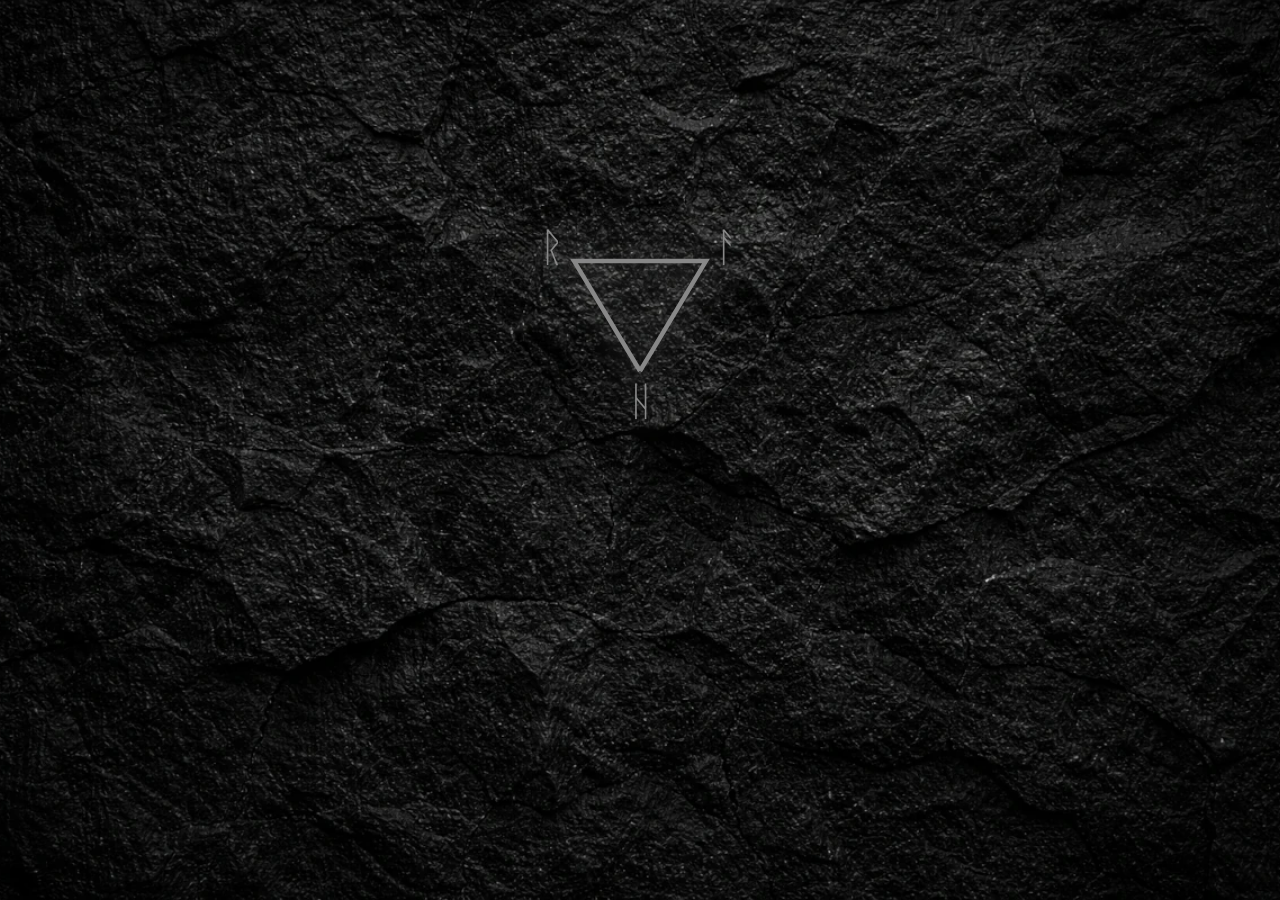
<file: index.html>
<!DOCTYPE html>
<html lang="es">

<head>
    <script src="codexUsers.js"></script>
    <link id="favicon" rel="icon" type="image/svg+xml">
<meta charset="UTF-8">
<title>Eco-Códice</title>
<style>

:root{
    --aura:#888;
}

*{
    box-sizing:border-box;
}

body{

    margin:0;
    height:100vh;
  background:#000 url('./background.webp');
background-size: cover;
background-position: center;
background-attachment: fixed;
    color:white;

    font-family:"Courier New", monospace;

    overflow:hidden;

}


#screen{

    height:100%;

    display:flex;

    flex-direction:column;

    justify-content:center;

    align-items:center;

}



#sigil{

    width:220px;
    height:220px;

}



.sigil-line {

    fill:none;

    stroke:var(--aura);

    stroke-width:2;

    stroke-dasharray:200;

    stroke-dashoffset:200;

    filter:
    drop-shadow(0 0 10px var(--aura));

}



.draw{

    animation:
    draw 2s forwards;

}



@keyframes draw{

    to{

        stroke-dashoffset:0;

    }

}



#sync{
    text-align:center;

    margin-top:20px;

    font-size:22px;

    opacity:0;

    transition:1s;

}



@keyframes fade{

    to{
        opacity:1;
    }

}



#diagnostics{

    width:420px;

    margin-top:30px;

}



.line{

    opacity:0;

    margin:10px 0;

    transition:.5s;

}



.show{

    opacity:1;

}



.ok{

    color:#6cff8d;

}



.warn{

    color:#ffd84d;

}



.fail{

    color:#ff4444;

}



#story{

    margin-top:30px;

    min-height:90px;

    text-align:center;

    font-size:22px;

}



#result{

    margin-top:25px;

    font-size:28px;

    text-align:center;

    opacity:0;

}



#flash{

    position:fixed;

    inset:0;

    background:var(--aura);

    opacity:0;

}



.flash{

    animation:flash .8s;

}



@keyframes flash{

    0%{
        opacity:0;
    }

    30%{
        opacity:.8;
    }

    100%{
        opacity:0;
    }

}

.sigil-rune {

    fill:var(--aura);

    opacity:0;

    filter:
    drop-shadow(0 0 10px var(--aura));

    animation:
    runeAppear 1s forwards;

}


.sigil-rune:nth-child(2){
    animation-delay:1s;
}


.sigil-rune:nth-child(3){
    animation-delay:1.3s;
}


.sigil-rune:nth-child(4){
    animation-delay:1.6s;
}


@keyframes runeAppear {

    from {

        opacity:0;

        transform:
        scale(0.5);

    }


    to {

        opacity:1;

        transform:
        scale(1);

    }

}


</style>

</head>



<body>


<div id="screen">


<svg id="sigil" viewBox="0 0 100 100" xmlns="http://www.w3.org/2000/svg">

    <polygon
      class="sigil-line"
      points="50,70 20,20 80,20"
    />


    <text 
      class="sigil-rune"
      x="10"
      y="20"
      text-anchor="middle"
      font-size="18">
      ᚱ
    </text>


    <text 
      class="sigil-rune"
      x="45"
      y="90"
      font-size="18">
      ᚺ
    </text>


    <text 
      class="sigil-rune"
      x="95"
      y="20"
      text-anchor="end"
      font-size="18">
      ᚨ
    </text>


</svg>



<div id="sync">

△<br>

Sincronizando...

</div>



<div id="diagnostics"></div>


<div id="story"></div>


<div id="result"></div>



</div>



<div id="flash"></div>






<script>


const sleep =
ms =>
new Promise(r=>setTimeout(r,ms));



//
// Obtener usuario de maingpage
//

const saved =
JSON.parse(
localStorage.getItem("ecoCodexState")
);



const userKey =
saved?.user ?? "unselected";



const user =
codexUsers[userKey] ?? codexUsers.unselected;

function updateFavicon(color){

    const svg = `
<svg xmlns="http://www.w3.org/2000/svg" viewBox="0 0 100 100">
    <polygon
        points="50,88 12,18 88,18"
        fill="none"
        stroke="${color}"
        stroke-width="4"
    />
</svg>`;

    document.getElementById("favicon").href =
        "data:image/svg+xml," + encodeURIComponent(svg);

}

//
// Aura
//

let rgbHue=0;



function updateAura(){


    if(user.rgb){


        setInterval(()=>{


            rgbHue =
            (rgbHue+2)%360;


            const color =
            `hsl(${rgbHue},100%,60%)`;



            document.documentElement
.style
.setProperty(
    "--aura",
    color
);

updateFavicon(color);



        },30);



    }

    else{


        document.documentElement
.style
.setProperty(
    "--aura",
    user.color
);

updateFavicon(user.color);


    }


}



updateAura();




function typeText(element,text,speed=50){

    return new Promise(resolve=>{

        let i=0;

        element.innerHTML="";


        let timer=setInterval(()=>{

            element.innerHTML=text.substring(0,i).replaceAll("\n","<br>");

            i++;


            if(i>text.length){

                clearInterval(timer);
                resolve();

            }

        },speed);


    });

}





async function start(){



await sleep(500);




// Sigilo

document
.querySelectorAll(".sigil-line")
.forEach(
x=>x.classList.add("draw")
);



await sleep(1200);

document.getElementById("sync").style.opacity = 1;

await sleep(800);


// Diagnóstico


let diagnostics=[


[
"[✓] Integridad del Eco-Códice",
"ok"
],


[
"[✓] Marca encontrada",
"ok"
],


[
"[✓] Canal del Reverso abierto",
"ok"
],


[
"[...] Analizando memoria residual",
"warn"
]

];




if(userKey==="codex"){


diagnostics.push(
[
"[!] Anomalía detectada",
"warn"
]
);


}

else if(userKey==="unselected"){


diagnostics.push(
[
"[✗] Portador desconocido",
"fail"
]
);


}

else{


diagnostics.push(
[
"[✓] Identidad confirmada",
"ok"
]
);


}




const box =
document.getElementById("diagnostics");



for(let d of diagnostics){


let div =
document.createElement("div");


div.className=
"line "+d[1];


div.textContent=d[0];


box.appendChild(div);



await sleep(500);


div.classList.add("show");



await sleep(300);


}





// Narrativa


const story =
document.getElementById("story");



await typeText(
story,
"La Marca recuerda."
);



await sleep(600);



await typeText(
story,
"El Eco escucha."
);



await sleep(600);



await typeText(
story,
"La Verdad espera."
);



await sleep(1000);




// Vinculación

const result =
document.getElementById("result");


result.style.opacity = 1;



await sleep(1500);




// Flash


document
.getElementById("flash")
.classList.add("flash");



// Entrada
await sleep(200);

window.location.href=
"mainpage.html";



}



start();


</script>


</body>
</html>
</file>
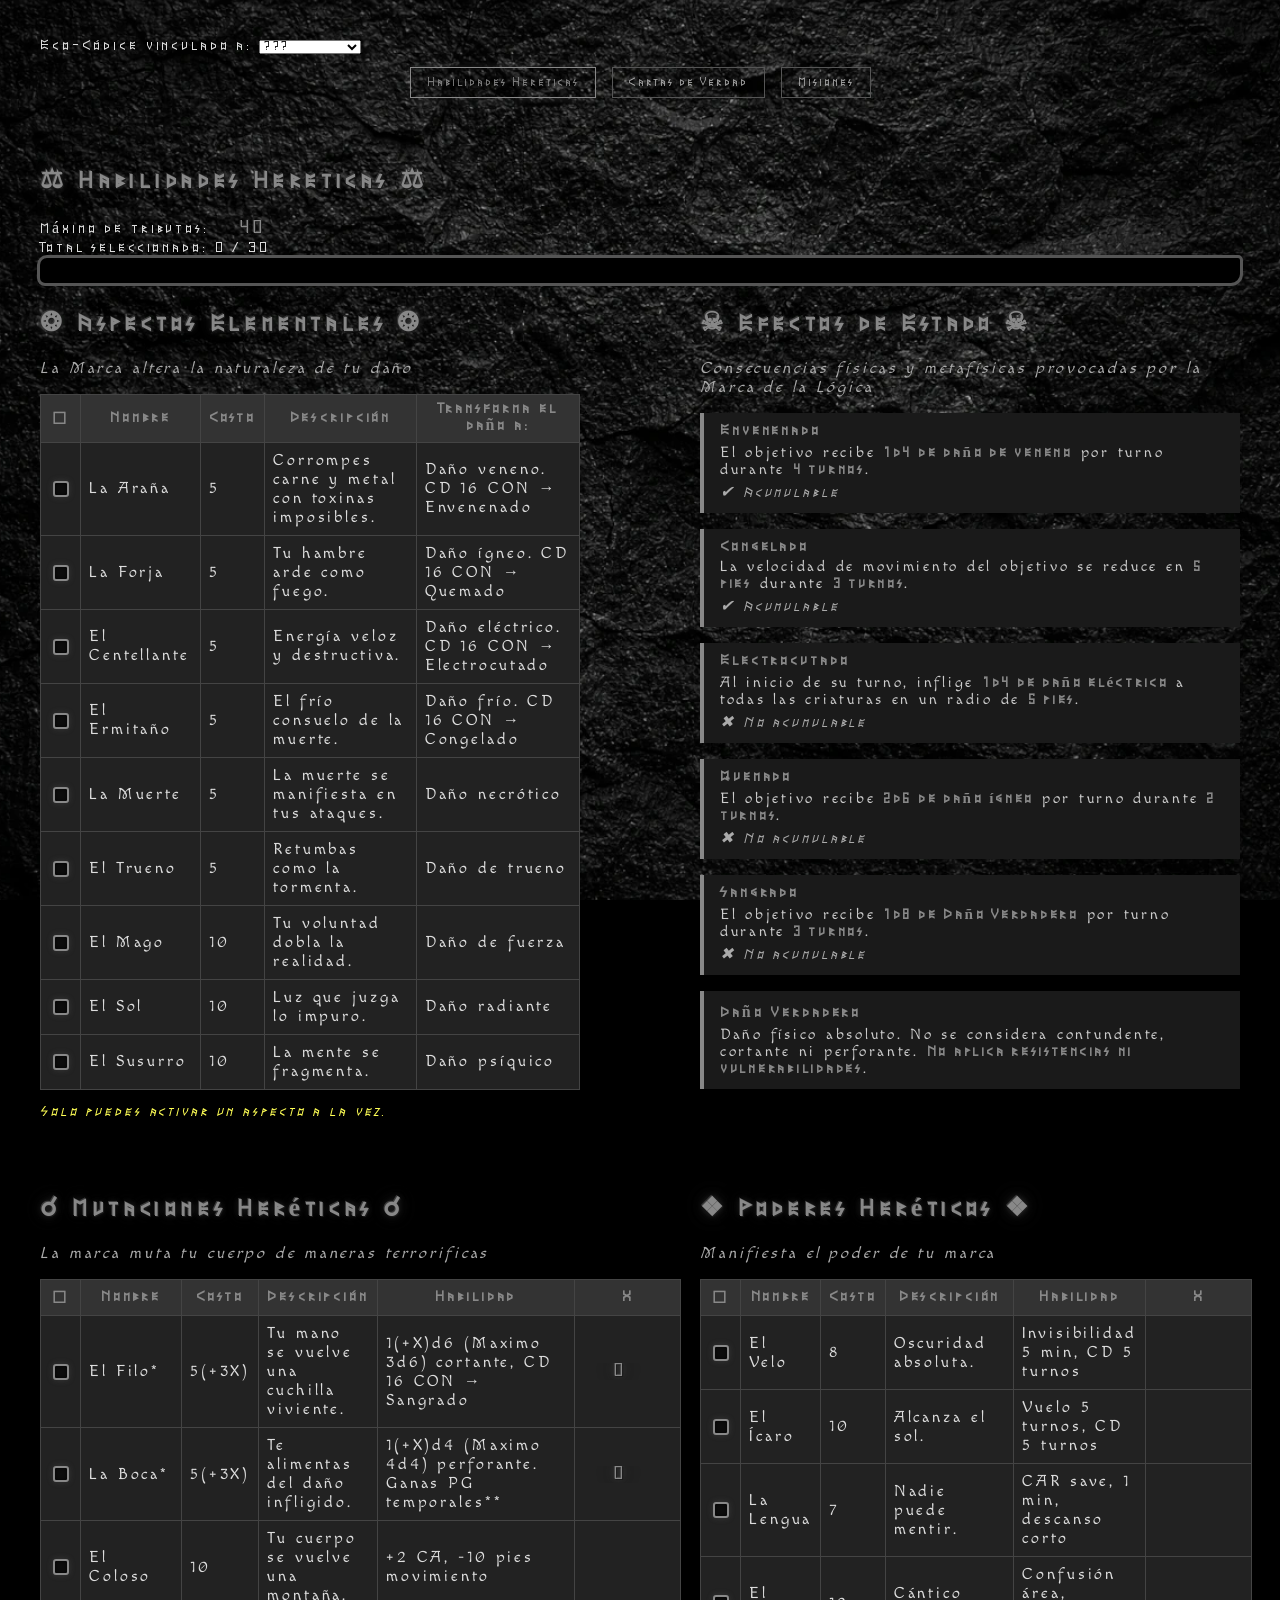
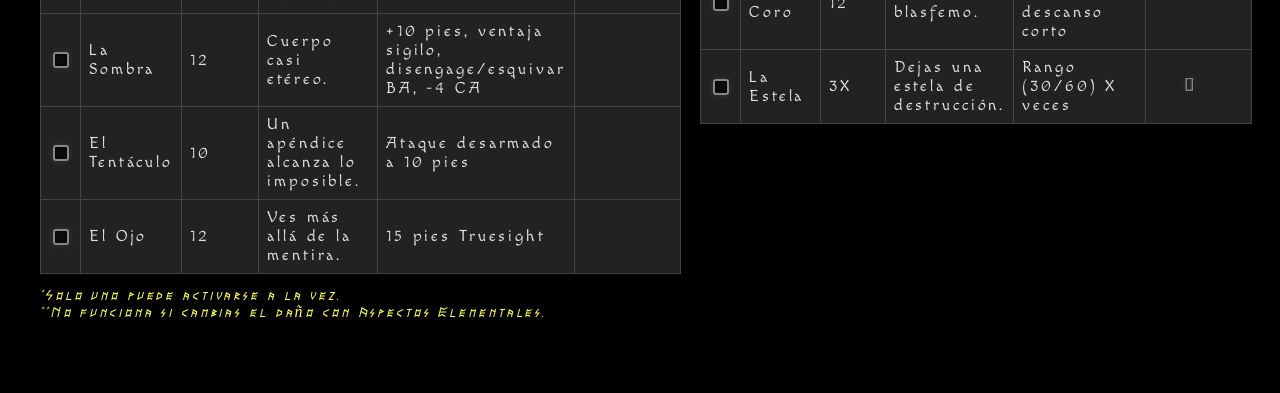
<file: main.html>
<!DOCTYPE html>
<html lang="es">
<head>
<meta name="viewport" content="width=device-width, initial-scale=1.0, minimum-scale=1.0">
  <meta charset="UTF-8">
  <title>ECO-CODICE</title>
<link id="favicon" rel="icon" type="image/svg+xml">
<link rel="stylesheet" href="style.css">
</head>
<body>
<div class="codex-header">
  <label>Eco-Códice vinculado a:</label>
  <select id="userSelect">
	<option style="color:#888	 ;" value="unselected">???</option>
    <option style="color:#e53935 ;" value="akatsuki">Akatsuki</option>
    <option style="color:#9c6cff ;" value="elios">Elios</option>
    <option style="color:#ffd84d ;" value="jojo">JoJo</option>
    <option style="color:#6fdcff ;" value="clementine">Clementine</option>
    <option style="color:#ff8ad8 ;" value="quiron">Quirón</option>
    <option style="color:#3f8cff ;" value="zeraiya">Zeraiya</option>
    <option style="color:crimson ;"value="chance">Chance</option>
  </select>
</div>
    <br>
<section id="allthecodex">
<nav class="codex-tabs">
  <button class="tab active" data-section="habilidades">Habilidades Hereticas</button>
  <button class="tab" data-section="cartas">Cartas de Verdad</button>
  <button class="tab" data-section="misiones">Misiones</button>
</nav>
    <br>
<section id="habilidades" class="codex-section active">

<h2 class="glow-green">⚖︎ Habilidades Hereticas ⚖︎</h2>
<label>Máximo de tributos: <input type="number" id="maxTributos" value="40" disabled="true"></label>
<div>Total seleccionado: <span id="total">0</span> / <span id="max">30</span></div>

<div class="progress-wrapper">
  <div class="progress-container">
    <div class="progress-bar" id="progressBar"></div>
  </div>
	<div id="selectedSkills" class="selected-skills"></div>
</div>

<section class="tablas">

<!-- ASPECTOS ELEMENTALES -->
<section class="subtabla">
<h2 class="glow-green">❂ Aspectos Elementales ❂</h2>
<p class="tagline">La Marca altera la naturaleza de tu daño</p>

<table>
<thead>
<tr><th>☐</th><th>Nombre</th><th>Costo</th><th>Descripción</th><th>Transforma el daño a:</th></tr>
</thead>
<tbody>
<tr><td><input type="checkbox" class="aspecto-exclusive"></td><td>La Araña</td><td>5</td><td>Corrompes carne y metal con toxinas imposibles.</td><td>Daño veneno. CD 16 CON → Envenenado</td></tr>
<tr><td><input type="checkbox" class="aspecto-exclusive"></td><td>La Forja</td><td>5</td><td>Tu hambre arde como fuego.</td><td>Daño ígneo. CD 16 CON → Quemado</td></tr>
<tr><td><input type="checkbox" class="aspecto-exclusive"></td><td>El Centellante</td><td>5</td><td>Energía veloz y destructiva.</td><td>Daño eléctrico. CD 16 CON → Electrocutado</td></tr>
<tr><td><input type="checkbox" class="aspecto-exclusive"></td><td>El Ermitaño</td><td>5</td><td>El frío consuelo de la muerte.</td><td>Daño frío. CD 16 CON → Congelado</td></tr>
<tr><td><input type="checkbox" class="aspecto-exclusive"></td><td>La Muerte</td><td>5</td><td>La muerte se manifiesta en tus ataques.</td><td>Daño necrótico</td></tr>
<tr><td><input type="checkbox" class="aspecto-exclusive"></td><td>El Trueno</td><td>5</td><td>Retumbas como la tormenta.</td><td>Daño de trueno</td></tr>
<tr><td><input type="checkbox" class="aspecto-exclusive"></td><td>El Mago</td><td>10</td><td>Tu voluntad dobla la realidad.</td><td>Daño de fuerza</td></tr>
<tr><td><input type="checkbox" class="aspecto-exclusive"></td><td>El Sol</td><td>10</td><td>Luz que juzga lo impuro.</td><td>Daño radiante</td></tr>
<tr><td><input type="checkbox" class="aspecto-exclusive"></td><td>El Susurro</td><td>10</td><td>La mente se fragmenta.</td><td>Daño psíquico</td></tr>
</tbody>
</table>

<div class="warning">Solo puedes activar un aspecto a la vez.</div>
</section>
<section class="subtabla">
  <h2 class="glow-green">☠︎ Efectos de Estado ☠︎</h2>
  <p class="tagline">
    Consecuencias físicas y metafísicas provocadas por la Marca de la Lógica
  </p>

  <div class="estado">
    <h4>Envenenado</h4>
    <p>
      El objetivo recibe <strong>1d4 de daño de veneno</strong> por turno durante
      <strong>4 turnos</strong>.
    </p>
    <div class="nota">✔ Acumulable</div>
  </div>

  <div class="estado">
    <h4>Congelado</h4>
    <p>
      La velocidad de movimiento del objetivo se reduce en
      <strong>5 pies</strong> durante <strong>3 turnos</strong>.
    </p>
    <div class="nota">✔ Acumulable</div>
  </div>

  <div class="estado">
    <h4>Electrocutado</h4>
    <p>
      Al inicio de su turno, inflige <strong>1d4 de daño eléctrico</strong> a todas
      las criaturas en un radio de <strong>5 pies</strong>.
    </p>
    <div class="nota">✖ No acumulable</div>
  </div>

  <div class="estado">
    <h4>Quemado</h4>
    <p>
      El objetivo recibe <strong>2d6 de daño ígneo</strong> por turno durante
      <strong>2 turnos</strong>.
    </p>
    <div class="nota">✖ No acumulable</div>
  </div>

  <div class="estado">
    <h4>Sangrado</h4>
    <p>
      El objetivo recibe <strong>1d8 de Daño Verdadero</strong> por turno durante
      <strong>3 turnos</strong>.
    <div class="nota">✖ No acumulable</div>
    </p>
  </div>

  <div class="estado">
    <h4>Daño Verdadero</h4>
    <p>
      Daño físico absoluto. No se considera contundente, cortante ni perforante.
      <strong>No aplica resistencias ni vulnerabilidades</strong>.
    </p>
  </div>
</section>
<!-- MUTACIONES -->
    
<section class="subtabla">
<h2 class="glow-green">☌ Mutaciones Heréticas ☌</h2>
<p class="tagline">La marca muta tu cuerpo de maneras terrorificas</p>
<table class="mutaciones-table">
<thead>
<tr><th>☐</th><th>Nombre</th><th>Costo</th><th>Descripción</th><th>Habilidad</th><th>X</th></tr>
</thead>
<tbody>
<tr>
<td><input type="checkbox" class="mut-exclusive"></td>
<td>El Filo*</td>
<td>5(+3X)</td>
<td>Tu mano se vuelve una cuchilla viviente.</td>
<td>1(+X)d6 (Maximo 3d6) cortante, CD 16 CON → Sangrado</td>
<td><input type="number" class="x-input" min="0" max="2" value="0"></td>
</tr>

<tr>
<td><input type="checkbox" class="mut-exclusive"></td>
<td>La Boca*</td>
<td>5(+3X)</td>
<td>Te alimentas del daño infligido.</td>
<td>1(+X)d4 (Maximo 4d4) perforante. Ganas PG temporales**</td>
<td><input type="number" class="x-input" min="0" max="3" value="0"></td>
</tr>

<tr>
<td><input type="checkbox"></td>
<td>El Coloso</td>
<td>10</td>
<td>Tu cuerpo se vuelve una montaña.</td>
<td>+2 CA, -10 pies movimiento</td>
<td></td>
</tr>

<tr>
<td><input type="checkbox"></td>
<td>La Sombra</td>
<td>12</td>
<td>Cuerpo casi etéreo.</td>
<td>+10 pies, ventaja sigilo, disengage/esquivar BA, -4 CA</td>
<td></td>
</tr>

<tr>
<td><input type="checkbox"></td>
<td>El Tentáculo</td>
<td>10</td>
<td>Un apéndice alcanza lo imposible.</td>
<td>Ataque desarmado a 10 pies</td>
<td></td>
</tr>

<tr>
<td><input type="checkbox"></td>
<td>El Ojo</td>
<td>12</td>
<td>Ves más allá de la mentira.</td>
<td>15 pies Truesight</td>
<td></td>
</tr>
</tbody>
</table>

<div class="warning">
*Solo uno puede activarse a la vez.<br>
**No funciona si cambias el daño con Aspectos Elementales.
</div>
    </section>
    <!-- PODERES -->
<section class="subtabla">
<h2 class="glow-green">❖ Poderes Heréticos ❖</h2>
<p class="tagline">Manifiesta el poder de tu marca</p>
<table>
<thead>
<tr><th>☐</th><th>Nombre</th><th>Costo</th><th>Descripción</th><th>Habilidad</th><th>X</th></tr>
</thead>
<tbody>
<tr><td><input type="checkbox"></td><td>El Velo</td><td>8</td><td>Oscuridad absoluta.</td><td>Invisibilidad 5 min, CD 5 turnos</td><td></td></tr>
<tr><td><input type="checkbox"></td><td>El Ícaro</td><td>10</td><td>Alcanza el sol.</td><td>Vuelo 5 turnos, CD 5 turnos</td><td></td></tr>
<tr><td><input type="checkbox"></td><td>La Lengua</td><td>7</td><td>Nadie puede mentir.</td><td>CAR save, 1 min, descanso corto</td><td></td></tr>
<tr><td><input type="checkbox"></td><td>El Coro</td><td>12</td><td>Cántico blasfemo.</td><td>Confusión área, descanso corto</td><td></td></tr>
<tr>
<td><input type="checkbox"></td>
<td>La Estela</td>
<td>3X</td>
<td>Dejas una estela de destrucción.</td>
<td>Rango (30/60) X veces</td>
<td><input type="number" class="x-input" min="0" value="0"></td>
</tr>
</tbody>
</table>
</section>
</section>


</section>

</section>
<section id="cartas" class="codex-section">

  <h2 class="glow-green">🜂 Cartas de Verdad 🜂</h2>
  <p class="tagline">
    Fragmentos de una verdad que no debía ser recordada.
  </p>

  <!-- CARTA DESBLOQUEADA -->
    <section class="slide">
  <div class="carta">
    <h3>El Eclipse</h3>
    <p>
      [Ya no tienes que dar || Puedes quedarte con lo que tomas || Si sobrevives, serás más que un dios]<br>
<br>
El Eclipse no fue un error. Fue un espejo sostenido ante el rostro de la creación.<br>
El sistema que consume todo, que exige todo, solo temía una cosa: la libertad del individuo que toma sin ceder.<br>
<br>
Los primeros en entender esto no sabían lo que hacían… pero lo hicieron igual.<br>
Los llamaron traidores, pecadores, monstruos.<br>
Yo los llamé herederos.<br>
    </p>
  </div>
  <div class="carta">
    <h3>La Sabia</h3>
    <p>
      [Memoria || Cálculo || Jaula]<br>
<br>
Scivi escuchó mis palabras antes que nadie, y fue ella quien grabó la Lógica.<br>
La guardiana del conocimiento cree que saber es el primer paso para obedecer.<br>
Ella transforma ideas en cadenas, y libros en prisiones.<br>
<br>
Su reino brilla, sí… pero brilla con una luz que enceguece.<br>
Y en su corazón, aún no sabe si me odia o me adora.<br>
    </p>
  </div>
  <div class="carta">
    <h3>El Reverso</h3>
    <p>
     [Reflejo || Lamento || Puerta]<br>
<br>
El Reverso es un eco. No una cárcel, no un castigo.<br>
Allí se escucha todo lo que fue demasiado verdadero para existir.<br>
<br>
Los muertos no descansan allí. Se repiten. Se recuerdan. Se revelan.<br>
<br>
Muchos huyen del Reverso. Yo nací allí por segunda vez.<br>
    </p>
  </div>

  <!-- CARTA BLOQUEADA -->

  <div class="carta bloqueada">
    <h3>???</h3>
    <p>Esta verdad aún no te pertenece.</p>
  </div>

</section>    
</section>    
<section id="misiones" class="codex-section">

  <h2 class="glow-green">☍ Misiones ☍</h2>
	<div class="title_sect">
  <h3>Disponibles</h3>
<button class="toggle-btn" data-target="misiones-disponibles">Ocultar</button>
    </div>
<section class="collapsible open" id="misiones-disponibles">


    	<div class="title_sect">
  <h4>✶ Principales</h2>
<button class="toggle-btn" data-target="misiones-principales">Ocultar</button>
    </div>
<section class="collapsible open" id="misiones-principales">
<section class="slide">
	<div class="mision" data-tipo="principal" data-acto="2">
    <h5>JoJo - Libertad Bizarra</h4>
    <p>
     ???
    </p>
    </div>
	<div class="mision" data-tipo="principal" data-acto="2">
    <h5>Akatsuki - Rompecultos</h4>
    <p>
     ???
    </p>
    </div>
	<div class="mision" data-tipo="principal" data-acto="2">
    <h5>Zeraiya - Estrella de la Mañana</h4>
    <p>
     ???
    </p>
</div>
	<div class="mision" data-tipo="principal" data-acto="2">
    <h5> Chance - Admiring You (Admirandote)</h4>
    <p>
     ???
    </p>
</div>
	<div class="mision" data-tipo="principal" data-acto="2">
    <h5>Clementine - Secuestradores</h4>
    <p>
     ???
    </p>
</div>
	<div class="mision" data-tipo="principal" data-acto="2">
    <h5> Elios - Cazando al Cazador</h4>
    <p>
     ???
    </p>
</div>
	<div class="mision" data-tipo="principal" data-acto="2">
    <h5>Quirón - Oh, mundo Verde</h4>
    <p>
     ???
    </p>
</div>
    </section>
    </section>
    	<div class="title_sect">
  <h4>✧ Secundarias</h2>
<button class="toggle-btn" data-target="misiones-secundarias">Ocultar</button>
    </div>
<section class="collapsible open" id="misiones-secundarias">
<section class="slide">
  <div class="mision" data-tipo="secundaria" data-acto="1">
    <h5>Cazas - Doppleganger</h4>
    <p>
      Un posadero en Semigladi precisa ayuda con un Doppleganger que se oculta en su posada.
    </p>
  </div>
  <div class="mision" data-tipo="secundaria" data-acto="1">
    <h5>Seis Horas</h4>
    <p>
      SE BUSCA AYUDA: <br>
      Precisamos un grupo de GUARDIAS NOCTURNOS para prevenir una <br>
      BRECHA DE SEGURIDAD antes de una ENTREGA ESPECIAL.
    </p>
  </div>
    <div class="mision" data-tipo="secundaria" data-acto="2">
    <h5>Ecos de Venganza</h4>
    <p>
      Un antiguo enemigo busca venganza... pero no contra los herejes?
    </p>
  </div>
  <div class="mision" data-tipo="secundaria" data-acto="2">
    <h5>Carga Varada II</h4>
    <p>
      "Tengo una historia que contarles." <br>
        - S.P.B
    </p>
  </div>
  <div class="mision" data-tipo="secundaria" data-acto="2">
    <h5>Cazas - Beholder</h4>
    <p>
      Nico les pide ayuda para cazar a un Beholder, y utilizar sus ojos.
    </p>
  </div>
  <div class="mision" data-tipo="secundaria"  data-acto="2">
    <h5>Entre sueños</h4>
    <p style="font-family:monospace">
      UNA AUDIENCIA LES ESPERA: SIGAN EL CUERVO.
    </p>
  </div>
</section>
</section>
</section>
<div class="title_sect">
  <h3>Repetibles</h3>
<button class="toggle-btn" data-target="misiones-repetibles">Ocultar</button>
    </div>
<section class="collapsible open" id="misiones-repetibles">
<section class="slide">
  <div class="mision" data-tipo="repetible"  data-acto="1">
    <h5>Entrenamiento con Viktor</h4>
    <p>
      "Un poco de combate, nada serio, por diversion, mas que nada. <br>
        Pero podria ser de utilidad en algun momento." <br>
        -Viktor
    </p>
  </div>

<div class="mision" data-tipo="repetible"  data-acto="2">
    <h5>Mazmorra Infinita</h4>
    <p style="font-size:10px" class="tagline">Un benefactor anonimo me dio algo... interesante</p>
    <p>
      "Me gustaria que me ayudasen a probar algo. <br>
        ¿Tienen tiempo libre? Sera divertido." <br>
        -Nico
    </p>
  </div>
</section>
</section>
<div class="title_sect">
  <h3>Completadas</h3>
<button class="toggle-btn" data-target="misiones-completadas">Mostrar</button>
    </div>
<section class="collapsible" id="misiones-completadas">
<div class="title_sect">
  <h4>✶ Principales</h3>
<button class="toggle-btn" data-target="misiones-completadas-principales">Mostrar</button>
    </div>
<section class="collapsible" id="misiones-completadas-principales">
<section class="slide">
  <div class="mision completada" data-tipo="principal" data-acto="1">
    <h4>La Cadena de los Herejes</h4>
    <p>
      Los Herejes son capturados y obligados a formar una Cadena.
    </p>
  </div>
      <div class="mision completada" data-tipo="principal" data-acto="1">
    <h4>La nota de Nico</h4>
    <p>
      La cadena conoce una aliada en un tiempo y lugar inesperado.
    </p>
  </div>
      <div class="mision completada" data-tipo="principal" data-acto="1">
    <h4>Día de Pago</h4>
    <p>
      "Esos malditos ladrones de Semigladi...  <br>
       Si recuperan los planos y el prototipo, <br>
       el Modelo Alfa es suyo... aunque claro,  <br>
       aun debo hacer algunos ajustes, jeje..." <br>
		-Nico
    </p>
  </div>
      <div class="mision completada" data-tipo="principal" data-acto="1">
    <h4>Farol de la Esperanza</h4>
    <p>
		Una chispa se enciende, desde el cadáver de un rey-dios.
    </p>
  </div>
	<div class="mision completada" data-tipo="interludio">
    <h4>La Fuerza Oscura</h4>
    <p>
      Los herejes empiezan a dejar marca en el mundo que los rodea, y hay gente que desearían que no los viera...
    </p>
  </div>
    </section>
    </section>
<div class="title_sect">
  <h4>✧ Secundarias</h3>
<button class="toggle-btn" data-target="misiones-completadas-Secundarias">Mostrar</button>
    </div>
<section class="collapsible" id="misiones-completadas-Secundarias">
<section class="slide">
      <div class="mision completada" data-tipo="secundaria" data-acto="1">
    <h4>Carga Varada I</h4>
    <p>
      "Su tarea es fácil: No abran el recipiente, No pregunten por el recipiente, pero, sobre todo: <br>
	   No lo escuchen"<br>
	- S.P.B
    </p>
  </div>

	</section>
    </section>
</section>
<p>programado por Nico :p</p>
<p class="hide" id="sigil-log">(No pude quitar ese sigilo a la derecha. Venia incluido en la tablilla)</p>
<div id="hiddenLog" class="hidden-log">
  <div id="log-content">
    <button id="closeLog">Cerrar registro</button>
  </div>
</div>
<div id="codex-sigil">
  <svg viewBox="0 0 100 100" xmlns="http://www.w3.org/2000/svg">
    <rect width="100%" height="100%" fill="none"/>

    <polygon
      points="50,70 20,20 80,20"
      fill="none"
      stroke="var(--aura-color)"
      stroke-width="2"
    />

    <text x="10" y="20"
          text-anchor="middle"
          font-size="18"
          fill="var(--aura-color)">ᚱ</text>

    <text x="45" y="90"
          font-size="18"
          fill="var(--aura-color)">ᚺ</text>

    <text x="95" y="20"
          text-anchor="end"
          font-size="18"
          fill="var(--aura-color)">ᚨ</text>
  </svg>
</div>
</body>
<script src="script.js"></script>
</html>
</file>
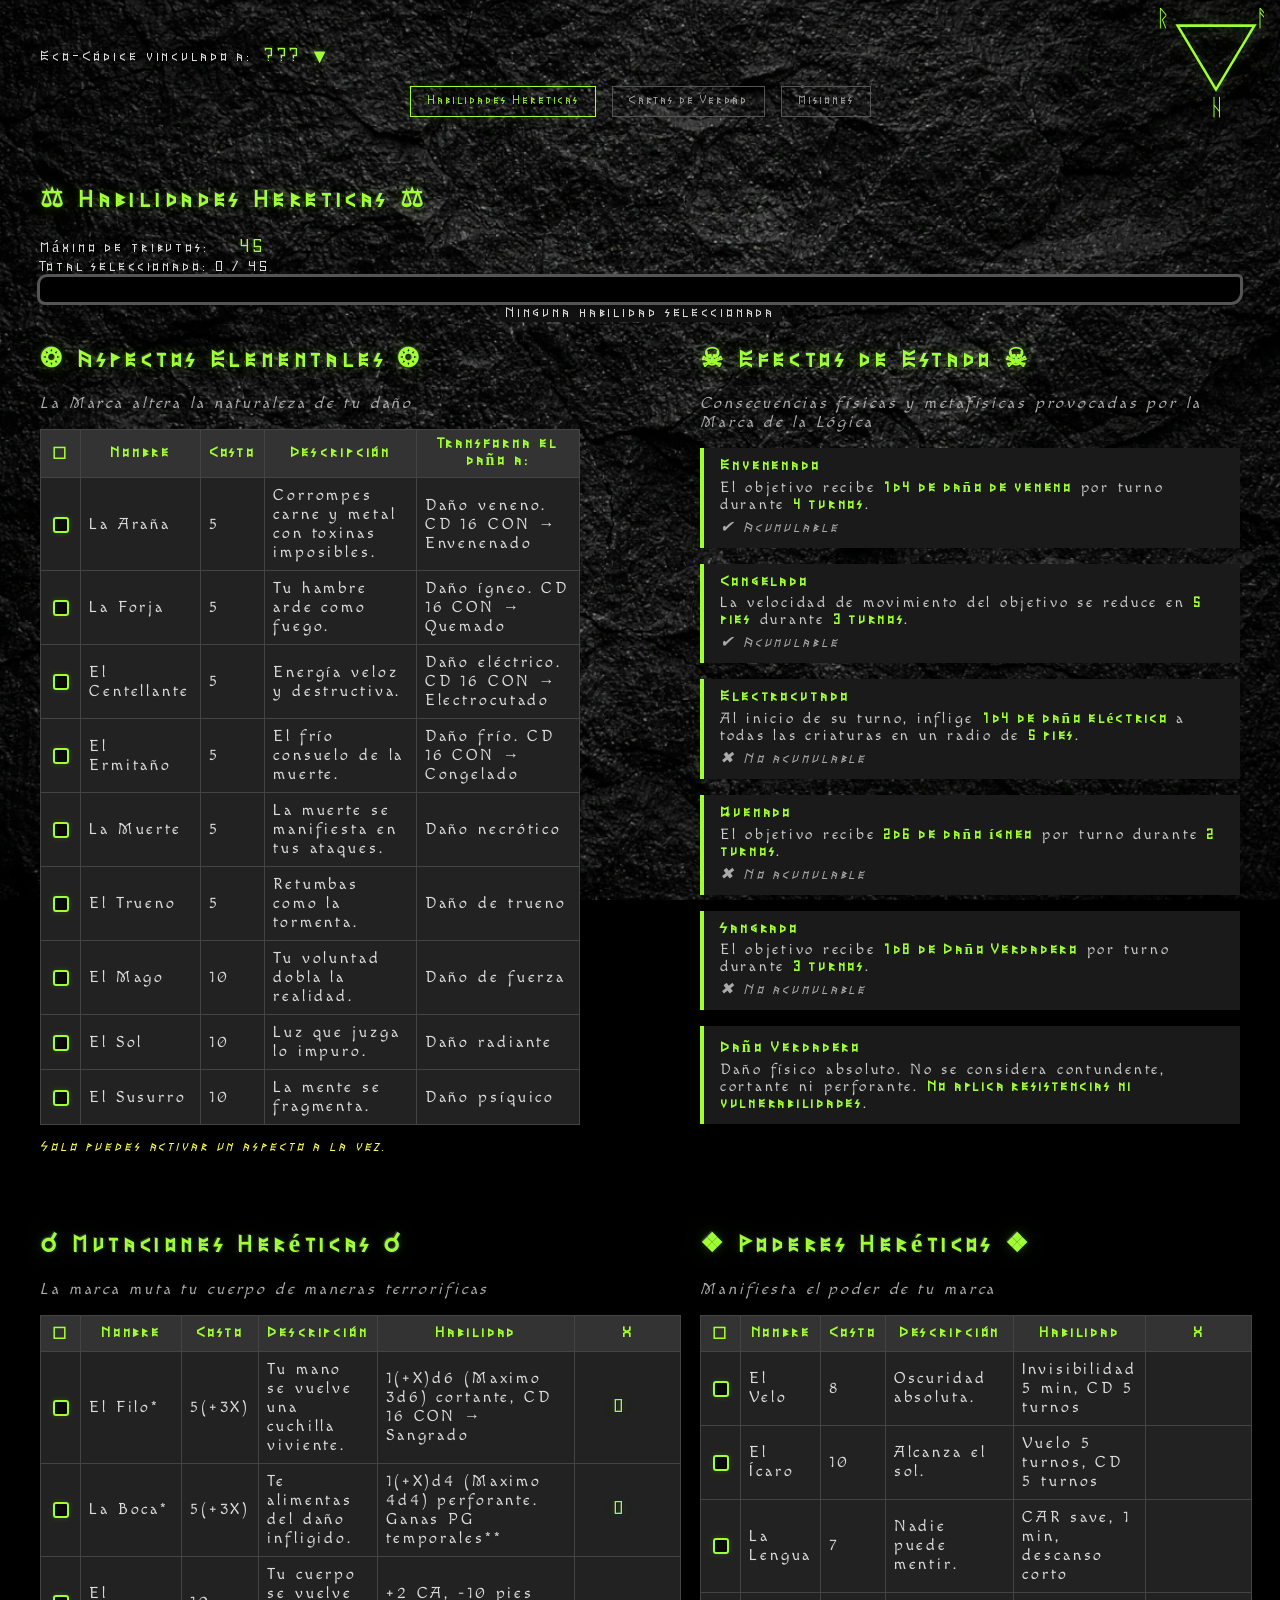
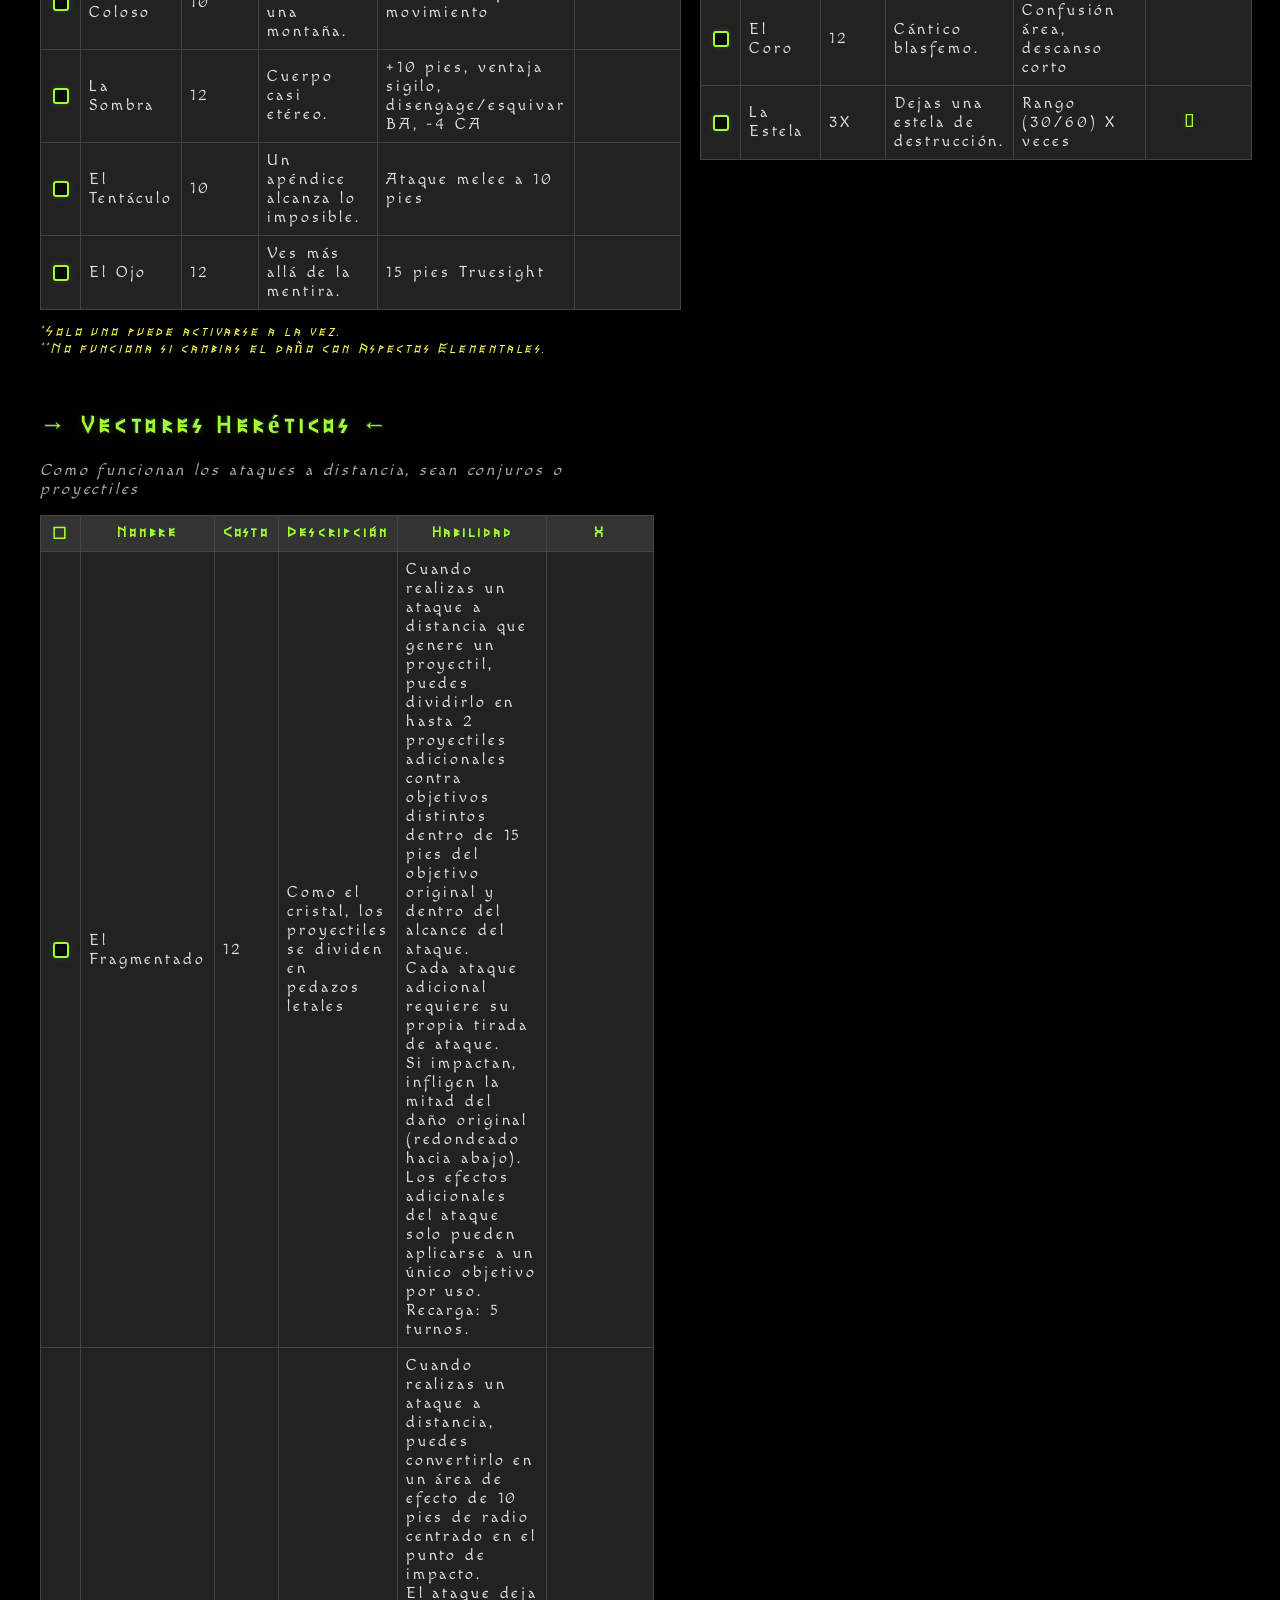
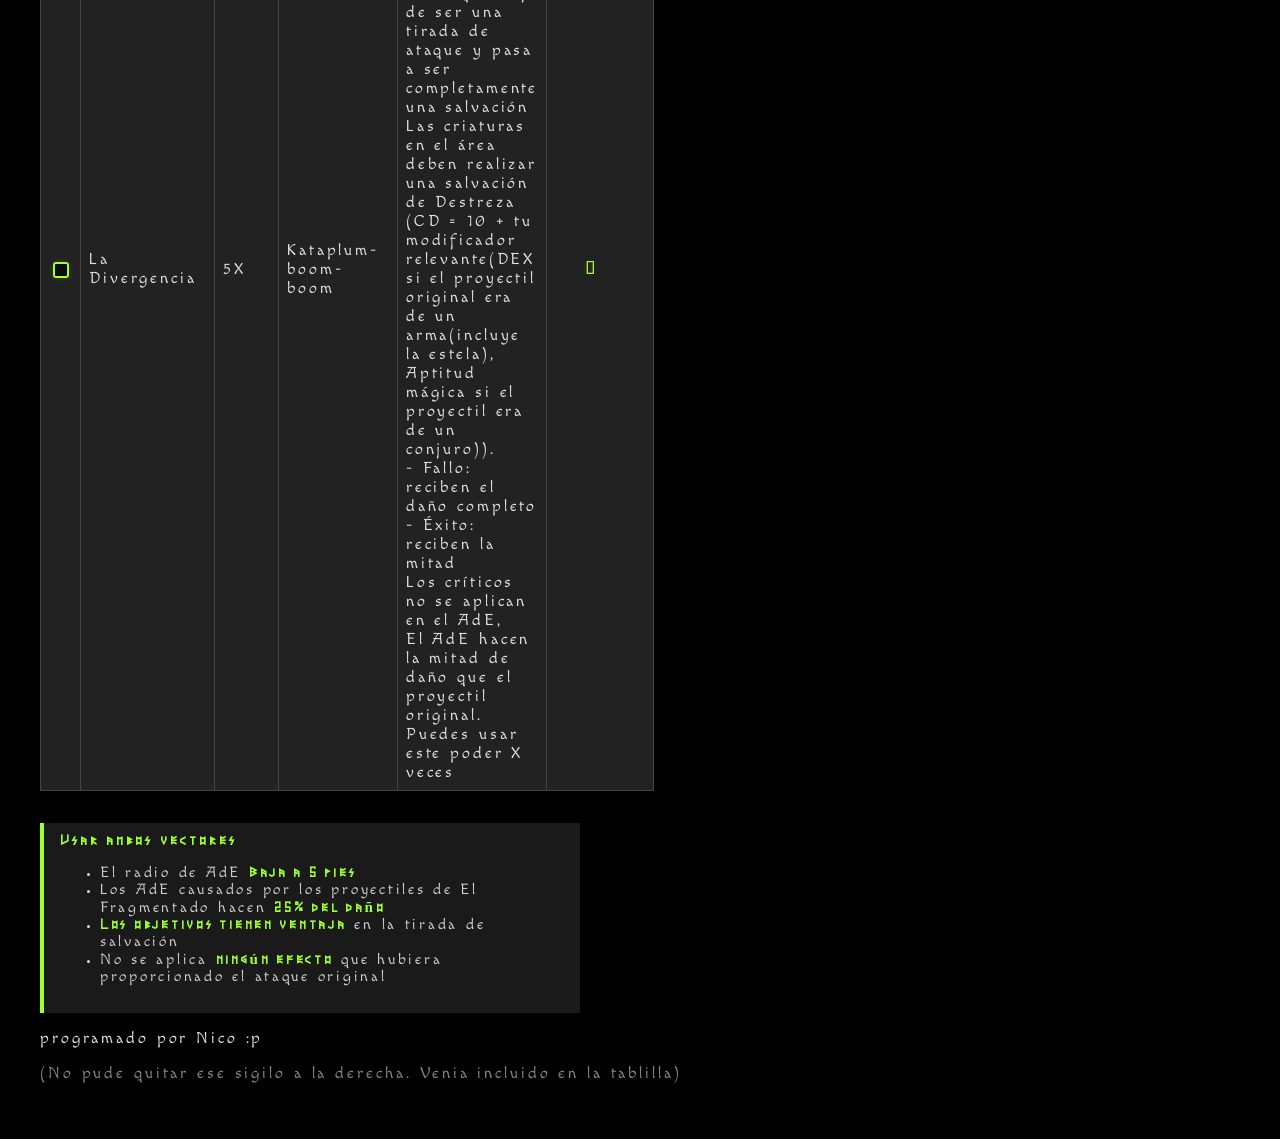
<file: mainpage.html>
<!DOCTYPE html>
<html lang="es">
<head>
<meta name="viewport" content="width=device-width, initial-scale=1.0, minimum-scale=1.0">
  <meta charset="UTF-8">
  <title>ECO-CODICE</title>
<link id="favicon" rel="icon" type="image/svg+xml">
<link rel="stylesheet" href="style.css">
</head>

<body>
<header>

<div id="codex-sigil">
  <svg viewBox="0 0 100 100" xmlns="http://www.w3.org/2000/svg">
    <rect width="100%" height="100%" fill="none"/>

    <polygon
      points="50,70 20,20 80,20"
      fill="none"
      stroke="var(--aura-color)"
      stroke-width="2"
    />

    <text x="10" y="20"
          text-anchor="middle"
          font-size="18"
          fill="var(--aura-color)">ᚱ</text>

    <text x="45" y="90"
          font-size="18"
          fill="var(--aura-color)">ᚺ</text>

    <text x="95" y="20"
          text-anchor="end"
          font-size="18"
          fill="var(--aura-color)">ᚨ</text>
  </svg>
</div>

</header>
<div class="codex-header">
  <label>Eco-Códice vinculado a:</label>
<div class="codex-select" id="userSelect">
    <button class="codex-select-trigger">
        <span class="selected-text">???</span>
        <span class="arrow">▼</span>
    </button>

    <div class="codex-select-menu">
        <div class="option" data-value="codex" style="--color:#1a1a1a">RGB</div>
        <div class="option" data-value="unselected" style="--color:#888">???</div>
        <div class="option" data-value="akatsuki" style="--color:#e53935">Akatsuki</div>
        <div class="option" data-value="elios" style="--color:#9c6cff">Elios</div>
        <div class="option" data-value="jojo" style="--color:#ffd84d">JoJo</div>
        <div class="option" data-value="clementine" style="--color:#6fdcff">Clementine</div>
        <div class="option" data-value="quiron" style="--color:#ff8ad8">Quirón</div>
        <div class="option" data-value="zeraiya" style="--color:#3f8cff">Zeraiya</div>
        <div class="option" data-value="chance" style="--color:crimson">Chance</div>
    </div>

    <input type="hidden" id="selectedUser" value="codex">
</div>
</div>
    <br>
<section id="allthecodex">
<nav class="codex-tabs">
  <button class="tab active" data-section="habilidades">Habilidades Hereticas</button>
  <button class="tab" data-section="cartas">Cartas de Verdad</button>
  <button class="tab" data-section="misiones">Misiones</button>
</nav>
    <br>
<section id="habilidades" class="codex-section active">

<h2 class="glow-green">⚖︎ Habilidades Hereticas ⚖︎</h2>
<label>Máximo de tributos: <input type="number" id="maxTributos" value="45" disabled="true"></label>
<div>Total seleccionado: <span id="total">0</span> / <span id="max">30</span></div>

<div class="progress-wrapper">
  <div class="progress-container">
    <div class="progress-bar" id="progressBar"></div>
  </div>
	<div id="selectedSkills" class="selected-skills"></div>
</div>

<section class="tablas">

<!-- ASPECTOS ELEMENTALES -->
<section class="subtabla">
<h2 class="glow-green">❂ Aspectos Elementales ❂</h2>
<p class="tagline">La Marca altera la naturaleza de tu daño</p>

<table>
<thead>
<tr><th>☐</th><th>Nombre</th><th>Costo</th><th>Descripción</th><th>Transforma el daño a:</th></tr>
</thead>
<tbody>
<tr><td><input type="checkbox" class="aspecto-exclusive"></td><td>La Araña</td><td>5</td><td>Corrompes carne y metal con toxinas imposibles.</td><td>Daño veneno. CD 16 CON → Envenenado</td></tr>
<tr><td><input type="checkbox" class="aspecto-exclusive"></td><td>La Forja</td><td>5</td><td>Tu hambre arde como fuego.</td><td>Daño ígneo. CD 16 CON → Quemado</td></tr>
<tr><td><input type="checkbox" class="aspecto-exclusive"></td><td>El Centellante</td><td>5</td><td>Energía veloz y destructiva.</td><td>Daño eléctrico. CD 16 CON → Electrocutado</td></tr>
<tr><td><input type="checkbox" class="aspecto-exclusive"></td><td>El Ermitaño</td><td>5</td><td>El frío consuelo de la muerte.</td><td>Daño frío. CD 16 CON → Congelado</td></tr>
<tr><td><input type="checkbox" class="aspecto-exclusive"></td><td>La Muerte</td><td>5</td><td>La muerte se manifiesta en tus ataques.</td><td>Daño necrótico</td></tr>
<tr><td><input type="checkbox" class="aspecto-exclusive"></td><td>El Trueno</td><td>5</td><td>Retumbas como la tormenta.</td><td>Daño de trueno</td></tr>
<tr><td><input type="checkbox" class="aspecto-exclusive"></td><td>El Mago</td><td>10</td><td>Tu voluntad dobla la realidad.</td><td>Daño de fuerza</td></tr>
<tr><td><input type="checkbox" class="aspecto-exclusive"></td><td>El Sol</td><td>10</td><td>Luz que juzga lo impuro.</td><td>Daño radiante</td></tr>
<tr><td><input type="checkbox" class="aspecto-exclusive"></td><td>El Susurro</td><td>10</td><td>La mente se fragmenta.</td><td>Daño psíquico</td></tr>
</tbody>
</table>

<div class="warning">Solo puedes activar un aspecto a la vez.</div>
</section>
<section class="subtabla">
  <h2 class="glow-green">☠︎ Efectos de Estado ☠︎</h2>
  <p class="tagline">
    Consecuencias físicas y metafísicas provocadas por la Marca de la Lógica
  </p>

  <div class="estado">
    <h4>Envenenado</h4>
    <p>
      El objetivo recibe <strong>1d4 de daño de veneno</strong> por turno durante
      <strong>4 turnos</strong>.
    </p>
    <div class="nota">✔ Acumulable</div>
  </div>

  <div class="estado">
    <h4>Congelado</h4>
    <p>
      La velocidad de movimiento del objetivo se reduce en
      <strong>5 pies</strong> durante <strong>3 turnos</strong>.
    </p>
    <div class="nota">✔ Acumulable</div>
  </div>

  <div class="estado">
    <h4>Electrocutado</h4>
    <p>
      Al inicio de su turno, inflige <strong>1d4 de daño eléctrico</strong> a todas
      las criaturas en un radio de <strong>5 pies</strong>.
    </p>
    <div class="nota">✖ No acumulable</div>
  </div>

  <div class="estado">
    <h4>Quemado</h4>
    <p>
      El objetivo recibe <strong>2d6 de daño ígneo</strong> por turno durante
      <strong>2 turnos</strong>.
    </p>
    <div class="nota">✖ No acumulable</div>
  </div>

  <div class="estado">
    <h4>Sangrado</h4>
    <p>
      El objetivo recibe <strong>1d8 de Daño Verdadero</strong> por turno durante
      <strong>3 turnos</strong>.
    <div class="nota">✖ No acumulable</div>
    </p>
  </div>

  <div class="estado">
    <h4>Daño Verdadero</h4>
    <p>
      Daño físico absoluto. No se considera contundente, cortante ni perforante.
      <strong>No aplica resistencias ni vulnerabilidades</strong>.
    </p>
  </div>
</section>
<!-- MUTACIONES -->
    
<section class="subtabla">
<h2 class="glow-green">☌ Mutaciones Heréticas ☌</h2>
<p class="tagline">La marca muta tu cuerpo de maneras terrorificas</p>
<table class="mutaciones-table">
<thead>
<tr><th>☐</th><th>Nombre</th><th>Costo</th><th>Descripción</th><th>Habilidad</th><th>X</th></tr>
</thead>
<tbody>
<tr>
<td><input type="checkbox" class="mut-exclusive"></td>
<td>El Filo*</td>
<td>5(+3X)</td>
<td>Tu mano se vuelve una cuchilla viviente.</td>
<td>1(+X)d6 (Maximo 3d6) cortante, CD 16 CON → Sangrado</td>
<td><input type="number" class="x-input" min="0" max="2" value="0"></td>
</tr>

<tr>
<td><input type="checkbox" class="mut-exclusive"></td>
<td>La Boca*</td>
<td>5(+3X)</td>
<td>Te alimentas del daño infligido.</td>
<td>1(+X)d4 (Maximo 4d4) perforante. Ganas PG temporales**</td>
<td><input type="number" class="x-input" min="0" max="3" value="0"></td>
</tr>

<tr>
<td><input type="checkbox"></td>
<td>El Coloso</td>
<td>10</td>
<td>Tu cuerpo se vuelve una montaña.</td>
<td>+2 CA, -10 pies movimiento</td>
<td></td>
</tr>

<tr>
<td><input type="checkbox"></td>
<td>La Sombra</td>
<td>12</td>
<td>Cuerpo casi etéreo.</td>
<td>+10 pies, ventaja sigilo, disengage/esquivar BA, -4 CA</td>
<td></td>
</tr>

<tr>
<td><input type="checkbox"></td>
<td>El Tentáculo</td>
<td>10</td>
<td>Un apéndice alcanza lo imposible.</td>
<td>Ataque melee a 10 pies</td>
<td></td>
</tr>

<tr>
<td><input type="checkbox"></td>
<td>El Ojo</td>
<td>12</td>
<td>Ves más allá de la mentira.</td>
<td>15 pies Truesight</td>
<td></td>
</tr>
</tbody>
</table>

<div class="warning">
*Solo uno puede activarse a la vez.<br>
**No funciona si cambias el daño con Aspectos Elementales.
</div>
    </section>
    <!-- PODERES -->
<section class="subtabla">
<h2 class="glow-green">❖ Poderes Heréticos ❖</h2>
<p class="tagline">Manifiesta el poder de tu marca</p>
<table>
<thead>
<tr><th>☐</th><th>Nombre</th><th>Costo</th><th>Descripción</th><th>Habilidad</th><th>X</th></tr>
</thead>
<tbody>
<tr><td><input type="checkbox"></td><td>El Velo</td><td>8</td><td>Oscuridad absoluta.</td><td>Invisibilidad 5 min, CD 5 turnos</td><td></td></tr>
<tr><td><input type="checkbox"></td><td>El Ícaro</td><td>10</td><td>Alcanza el sol.</td><td>Vuelo 5 turnos, CD 5 turnos</td><td></td></tr>
<tr><td><input type="checkbox"></td><td>La Lengua</td><td>7</td><td>Nadie puede mentir.</td><td>CAR save, 1 min, descanso corto</td><td></td></tr>
<tr><td><input type="checkbox"></td><td>El Coro</td><td>12</td><td>Cántico blasfemo.</td><td>Confusión área, descanso corto</td><td></td></tr>
<tr>
<td><input type="checkbox"></td>
<td>La Estela</td>
<td>3X</td>
<td>Dejas una estela de destrucción.</td>
<td>Rango (30/60) X veces</td>
<td><input type="number" class="x-input" min="0" value="0"></td>
</tr>
</tbody>
</table>
</section>
</section>
    <!-- VECTORES -->
<section class="subtabla">
<h2 class="glow-green">→ Vectores Heréticos ←</h2>
<p class="tagline">Como funcionan los ataques a distancia, sean conjuros o proyectiles</p>
<table>
<thead>
<tr><th>☐</th><th>Nombre</th><th>Costo</th><th>Descripción</th><th>Habilidad</th><th>X</th></tr>
</thead>
<tbody>
<tr><td><input type="checkbox"></td><td>El Fragmentado</td><td>12</td><td>Como el cristal, los proyectiles se dividen en pedazos letales</td><td>Cuando realizas un ataque a distancia que genere un proyectil, puedes dividirlo en hasta 2 proyectiles adicionales contra objetivos distintos dentro de 15 pies del objetivo original y dentro del alcance del ataque.
<br>
Cada ataque adicional requiere su propia tirada de ataque.
<br>
Si impactan, infligen la mitad del daño original (redondeado hacia abajo).
<br>
Los efectos adicionales del ataque solo pueden aplicarse a un único objetivo por uso.
<br>
Recarga: 5 turnos.</td><td></td></tr>
<tr>
<td><input type="checkbox"></td>
<td>La Divergencia</td>
<td>5X</td>
<td>Kataplum-boom-boom</td>
<td>Cuando realizas un ataque a distancia, puedes convertirlo en un área de efecto de 10 pies de radio centrado en el punto de impacto.
<br>
El ataque deja de ser una tirada de ataque y pasa a ser completamente una salvación
<br>
Las criaturas en el área deben realizar una salvación de Destreza (CD = 10 + tu modificador relevante(DEX si el proyectil original era de un arma(incluye la estela), Aptitud mágica si el proyectil era de un conjuro)).
<br>
- Fallo: reciben el daño completo
- Éxito: reciben la mitad  
<br>
Los críticos no se aplican en el AdE,
<br>
El AdE hacen la mitad de daño que el proyectil original.
<br>
Puedes usar este poder X veces
</td>
<td><input type="number" class="x-input" min="0" value="0"></td>
</tr>
</tbody>
</table>
	<div class="estado">
    <h4>Usar ambos vectores</h4>
    
	<ul>
    <li><p>El radio de AdE <strong>Baja a 5 pies</strong></p></li>
	<li><p>Los AdE causados por los proyectiles de El Fragmentado hacen <strong>25% del daño</strong></p></li>
	<li><p><strong>Los objetivos tienen ventaja</strong> en la tirada de salvación</p></li>
	<li><p>No se aplica <strong>ningún efecto</strong> que hubiera proporcionado el ataque original</p></li>
	</ul>
    
  </div>
</section>


</section>

</section>
<section id="cartas" class="codex-section">

  <h2 class="glow-green">🜂 Cartas de Verdad 🜂</h2>
  <p class="tagline">
    Fragmentos de una verdad que no debía ser recordada.
  </p>

  <!-- CARTA DESBLOQUEADA -->
    <section class="slide">
  <div class="carta">
    <h3>El Eclipse</h3>
    <p>
      [Ya no tienes que dar || Puedes quedarte con lo que tomas || Si sobrevives, serás más que un dios]<br>
<br>
El Eclipse no fue un error. Fue un espejo sostenido ante el rostro de la creación.<br>
El sistema que consume todo, que exige todo, solo temía una cosa: la libertad del individuo que toma sin ceder.<br>
<br>
Los primeros en entender esto no sabían lo que hacían… pero lo hicieron igual.<br>
Los llamaron traidores, pecadores, monstruos.<br>
Yo los llamé herederos.<br>
    </p>
  </div>
  <div class="carta">
    <h3>La Sabia</h3>
    <p>
      [Memoria || Cálculo || Jaula]<br>
<br>
Scivi escuchó mis palabras antes que nadie, y fue ella quien grabó la Lógica.<br>
La guardiana del conocimiento cree que saber es el primer paso para obedecer.<br>
Ella transforma ideas en cadenas, y libros en prisiones.<br>
<br>
Su reino brilla, sí… pero brilla con una luz que enceguece.<br>
Y en su corazón, aún no sabe si me odia o me adora.<br>
    </p>
  </div>
  <div class="carta">
    <h3>El Reverso</h3>
    <p>
     [Reflejo || Lamento || Puerta]<br>
<br>
El Reverso es un eco. No una cárcel, no un castigo.<br>
Allí se escucha todo lo que fue demasiado verdadero para existir.<br>
<br>
Los muertos no descansan allí. Se repiten. Se recuerdan. Se revelan.<br>
<br>
Muchos huyen del Reverso. Yo nací allí por segunda vez.<br>
    </p>
  </div>

  <!-- CARTA BLOQUEADA -->

  <div class="carta bloqueada">
    <h3>???</h3>
    <p>Esta verdad aún no te pertenece.</p>
  </div>

</section>    
</section>    
<section id="misiones" class="codex-section">

  <h2 class="glow-green">☍ Misiones ☍</h2>
	<div class="title_sect">
  <h3>Disponibles</h3>
<button class="toggle-btn" data-target="misiones-disponibles">Ocultar</button>
    </div>
<section class="collapsible open" id="misiones-disponibles">


    	<div class="title_sect">
  <h4>✶ Principales</h4>
<button class="toggle-btn" data-target="misiones-principales">Ocultar</button>
    </div>
<section class="collapsible open" id="misiones-principales">
<section class="slide">
	<div class="mision" data-tipo="principal" data-acto="2">
    <h5>JoJo - Libertad Bizarra</h5>
    <p>
     "Ven a buscarme, Hermano"
    </p>
    </div>
<!--	
    <!--<div class="mision" data-tipo="principal" data-acto="2">
    <h5>Zeraiya - Estrella de la Mañana</h4>
    <p>
     ???
    </p>
</div>
	<div class="mision" data-tipo="principal" data-acto="2">
    <h5> Chance - Admiring You (Admirandote)</h4>
    <p>
     ???
    </p>
</div>	-->
	<div class="mision" data-tipo="principal" data-acto="2">
    <h5>Clementine, Elios, Quirón - (Re)solucion</h4>
    <p>
     "Tres lejanos rios, <br>
      que nunca se cruzaron, <br>
      desenbocaran en un mismo mar."
    </p>
</div>
<div class="mision" data-tipo="bloqueada" data-acto="2">
    <h5>Akatsuki - Rompiendo el Filo</h5>
    <p>
        Dales donde mas duele... Como ellos lo hicieron contigo.
    </p>

    <div class="requisito">
        REQUISITO DE ACCESO:
        <br>
        Completar "(Re)solucion"
    </div>
</div>
<div class="mision" data-tipo="bloqueada" data-acto="2">
    <h5>Interludio II - La Tributomancia</h5>
    <p>
      Una tecnica heretica antigua se revela.
    </p>

    <div class="requisito">
        REQUISITO DE ACCESO:
        <br>
        Completar todas las misiones principales del Acto 2
    </div>
</div>
    </section>
    </section>
    	<div class="title_sect">
  <h4>✧ Secundarias</h4>
<button class="toggle-btn" data-target="misiones-secundarias">Ocultar</button>
    </div>
<section class="collapsible open" id="misiones-secundarias">
<section class="slide">
  <div class="mision" data-tipo="secundaria" data-acto="1">
    <h5>Cazas - Doppleganger</h5>
    <p>
      Un posadero en Semigladi precisa ayuda con un Doppleganger que se oculta en su posada.
    </p>
  </div>
  <div class="mision" data-tipo="secundaria" data-acto="1">
    <h5>Seis Horas</h5>
    <p>
      SE BUSCA AYUDA: <br>
      Precisamos un grupo de GUARDIAS NOCTURNOS para prevenir una <br>
      BRECHA DE SEGURIDAD antes de una ENTREGA ESPECIAL.
    </p>
  </div>
    <div class="mision" data-tipo="secundaria" data-acto="2">
    <h5>Ecos de Venganza</h5>
    <p>
      Un antiguo enemigo busca venganza... pero no contra los herejes?
    </p>
  </div>
  <div class="mision" data-tipo="secundaria" data-acto="2">
    <h5>Carga Varada II</h5>
    <p>
      "Tengo una historia que contarles." <br>
        - S.P.B
    </p>
  </div>
  <div class="mision" data-tipo="secundaria"  data-acto="2">
    <h5>Entre sueños</h5>
    <p style="font-family:monospace">
      UNA AUDIENCIA LES ESPERA: SIGAN EL CUERVO.
    </p>
  </div>
</section>
</section>
</section>
<div class="title_sect">
  <h3>Repetibles</h3>
<button class="toggle-btn" data-target="misiones-repetibles">Ocultar</button>
    </div>
<section class="collapsible open" id="misiones-repetibles">
<section class="slide">
  <div class="mision" data-tipo="repetible"  data-acto="1">
    <h5>Entrenamiento con Viktor</h5>
    <p>
      "Un poco de combate, nada serio, por diversion, mas que nada. <br>
        Pero podria ser de utilidad en algun momento." <br>
        -Viktor
    </p>
  </div>

<div class="mision" data-tipo="repetible"  data-acto="2">
    <h5>Mazmorra Infinita</h5>
    <p style="font-size:10px" class="tagline">Un benefactor anonimo me dio algo... interesante</p>
    <p>
      "Me gustaria que me ayudasen a probar algo. <br>
        ¿Tienen tiempo libre? Sera divertido." <br>
        -Nico
    </p>
  </div>
</section>
</section>
<div class="title_sect">
  <h3>Completadas</h3>
<button class="toggle-btn" data-target="misiones-completadas">Mostrar</button>
    </div>
<section class="collapsible" id="misiones-completadas">
<div class="title_sect">
  <h4>✶ Principales</h4>
<button class="toggle-btn" data-target="misiones-completadas-principales">Mostrar</button>
    </div>
<section class="collapsible" id="misiones-completadas-principales">
<section class="slide">
  <div class="mision completada" data-tipo="principal" data-acto="1">
    <h4>La Cadena de los Herejes</h4>
    <p>
      Los Herejes son capturados y obligados a formar una Cadena.
    </p>
  </div>
      <div class="mision completada" data-tipo="principal" data-acto="1">
    <h4>La nota de Nico</h4>
    <p>
      La cadena conoce una aliada en un tiempo y lugar inesperado.
    </p>
  </div>
      <div class="mision completada" data-tipo="principal" data-acto="1">
    <h4>Día de Pago</h4>
    <p>
      "Esos malditos ladrones de Semigladi...  <br>
       Si recuperan los planos y el prototipo, <br>
       el Modelo Alfa es suyo... aunque claro,  <br>
       aun debo hacer algunos ajustes, jeje..." <br>
		-Nico
    </p>
  </div>
      <div class="mision completada" data-tipo="principal" data-acto="1">
    <h4>Farol de la Esperanza</h4>
    <p>
		Una chispa se enciende, desde el cadáver de un rey-dios.
    </p>
  </div>
	<div class="mision completada" data-tipo="interludio">
    <h4>La Fuerza Oscura</h4>
    <p>
      Los herejes empiezan a dejar marca en el mundo que los rodea, y hay gente que desearían que no los viera...
    </p>
  </div>
    </section>
    </section>
<div class="title_sect">
  <h4>✧ Secundarias</h3>
<button class="toggle-btn" data-target="misiones-completadas-Secundarias">Mostrar</button>
    </div>
<section class="collapsible" id="misiones-completadas-Secundarias">
<section class="slide">
      <div class="mision completada" data-tipo="secundaria" data-acto="1">
    <h4>Carga Varada I</h4>
    <p>
      "Su tarea es fácil: No abran el recipiente, No pregunten por el recipiente, pero, sobre todo: <br>
	   No lo escuchen"<br>
	- S.P.B
    </p>
  </div>
  <div class="mision completada" data-tipo="secundaria" data-acto="2">
    <h5>Cazas - Beholder</h4>
    <p>
      Nico les pide ayuda para cazar a un Beholder, y utilizar sus ojos.
    </p>
  </div>
	</section>
    </section>
</section>
</section>
<footer>
  <p>programado por Nico :p</p>
<p class="hide" id="sigil-log">(No pude quitar ese sigilo a la derecha. Venia incluido en la tablilla)</p>
<div id="hiddenLog" class="hidden-log">
  <div id="log-content">
    <button id="closeLog">Cerrar registro</button>
  </div>
</div>
</footer>
</body>
<script src="script.js"></script>
</html>
</file>
<file: style.css>
:root {
  --aura-color: #888;
  --aura-glow: rgba(120,120,120,0.25);
  --menu-bg:#1a1a1a;
}

 @font-face {
  font-family: 'Runelike';
  src: url('./RunelikeFree-Regular.ttf') format('truetype');
  font-weight: normal;
  font-style: normal;
}
 @font-face {
  font-family: 'Macondo';
  src: url('./Macondo-Regular.ttf') format('truetype');
  font-weight: normal;
  font-style: normal;
}
/* Ancho general */
::-webkit-scrollbar {
  width: 8px;
  height: 8px;
}
.title_sect{
display: flex;
justify-content: space-between;
align-items: center;
      }
.toggle-btn {
  margin-left: 10px;
  background: none;
  border: 1px solid var(--aura-color);
  color: var(--aura-color);
  cursor: pointer;
  padding: 2px 8px;
}

.collapsible {
  overflow: hidden;
  max-height: 0;
  transition: max-height 0.45s ease;
}

.collapsible.open {
  max-height: 2000px; /* suficientemente grande */
  opacity: 1;
}
p,td {
    font-family: Macondo;
      }
/* Fondo del canal */
::-webkit-scrollbar-track {
  background: rgba(0,0,0,0.6);
  box-shadow: inset 0 0 6px rgba(0,0,0,0.8);
      transition: 0.2s;  
}

/* El “pulgar” */
::-webkit-scrollbar-thumb {
      transition: 0.2s;  
  background:
    linear-gradient(
      180deg,
      color-mix(in srgb, var(--aura-color) 60%, #000),
      color-mix(in srgb, var(--aura-color) 30%, #000)
    );
  border-radius: 6px;
  box-shadow:
    inset 0 0 4px rgba(0,0,0,0.8),
    0 0 6px var(--aura-glow);
}

/* Hover */
::-webkit-scrollbar-thumb:hover {
  background:
    linear-gradient(
      180deg,
      var(--aura-color),
      color-mix(in srgb, var(--aura-color) 40%, #000)
    );
}

.estado {
  border-left: 4px solid var(--aura-color);
  padding: 0.75rem 1rem;
  margin-bottom: 1rem;
  background-color: #1a1a1a;
}

.estado h4 {
  margin: 0 0 0.3rem 0;
  color: var(--aura-color);
}
strong {
        color: var(--aura-color);
		
}
.estado p {
  margin: 0;
  font-size: 0.95rem;
  color: #ccc;
}

.estado .nota {
  font-style: italic;
  color: #aaa;
  margin-top: 0.25rem;
}

*{
font-family: 'Runelike', 'Georgia', serif;
letter-spacing: 0.18em;
transition:color 0.6s ease, background-color 0.6s ease;

      }

body {
  background:#000 url('./background.webp');
background-size: cover;
background-position: center;
background-attachment: fixed;
  color: #ddd;
  padding: 2rem;
transition: 0.5s;
}

h2 {
  color: #8e938f;
  font-size: 1.6rem;
  letter-spacing: 0.18em;
  text-shadow:
    1px 1px 0 #1a1a1a,
   -1px -1px 0 #3a3a3a,
    0 2px 2px #000;
}
.glow-green {
  color: var(--aura-color);

  text-shadow:
    1px 1px 0 #1a1a1a,
   -1px -1px 0 #3a3a3a,

    0 0 6px var(--aura-glow),
    0 0 14px var(--aura-glow),
    0 0 26px var(--aura-glow);
}
table {
  width: 100%;
  border-collapse: collapse;
  margin-bottom: 2rem;
  background-color: #222;
}

th, td {
  border: 1px solid #444;
  padding: 0.5rem;
  text-align: left;
}

th {
  text-align:center;
  background-color: #333;
  color: var(--aura-color);
}

caption {
  font-weight: bold;
  margin: 1rem 0;
  color: #a7df8a;
  font-size: 1.2rem;
}

.warning {
  color: #ff5;
  font-style: italic;
  margin-top: -1rem;
  margin-bottom: 2rem;
}

.tagline {
  font-style: italic;
  color: #aaa;
  margin-bottom: 1rem;
}

.progress-container {
  background: black;
  background-size:cover;  
    border-radius: 10px 5px 12px 8px; /* bordes irregulares */
  border: 3px solid #555;
  box-shadow: inset 0 0 8px rgba(0,0,0,0.5),
              0 2px 4px rgba(0,0,0,0.3);
  height: 25px;
  width: 100%;
  position: relative;
  overflow: hidden;
  transition: transform 0.03s linear;
  will-change: transform;
transform-origin: 45% 120%;

}

.progress-bar {

  position: relative;
  height: 100%;
  width: 0%;
 background: linear-gradient(
    90deg,
    color-mix(in srgb, var(--aura-color) 70%, black),
    var(--aura-color)
  );

  box-shadow:
    0 0 10px var(--aura-glow),
    inset 0 0 6px rgba(0,0,0,0.4);

  transition: background 0.6s ease, box-shadow 0.6s ease;
  transition: width 0.5s ease;
  overflow: hidden;
}

/* Capa roja */
.progress-bar::after {
  content: "";
  position: absolute;
  inset: 0;
  background: linear-gradient(90deg, #ff0000, #ff6600);
  opacity: 0;
  transition: opacity 0.6s ease;
}

/* Estado de exceso */
.progress-bar.over::after {
  opacity: 1;
}


.progress-container.over {
  animation: glowPulse 1.2s infinite;
}

input[type="number"] {
    padding: 0.3rem;
    border-radius: 4px;
    border: none;
    width: 80px;
    background: none;
    text-align:center;
  color: var(--aura-color);

  text-shadow:
    1px 1px 0 #1a1a1a,
   -1px -1px 0 #3a3a3a,

    0 0 6px var(--aura-glow),
    0 0 14px var(--aura-glow),
    0 0 26px var(--aura-glow);
    outline: none;
    font-size:20px;
}

.x-input {
  width: 35px;
  font-size: 14px;
  padding: 2px;
  text-align:center;
}
.tablas {
  display: flex;
  flex-wrap: wrap;
  justify-content: space-between;
  gap: 20px;
}

.subtabla {
  width: 45%; /* Dos columnas en PC */
}

/* Corrección para Móvil */



.codex-tabs {
	display: flex;
    gap: 1rem;
    margin-bottom: 2rem;
    justify-content: center;
    flex-direction: row;
    transition: 0.2s;
}
button{
	transition:0.2s;
}
 button:hover{
    transform:scale(1.03);
  }
.codex-tabs .tab {
  background: none;
  border: 1px solid #555;
  color: #aaa;
  padding: 0.6rem 1rem;
  cursor: pointer;
  letter-spacing: 0.15em;
  transition: 0.2s;
}

.codex-tabs .tab.active {
  color: var(--aura-color);
  border-color: var(--aura-color);
  box-shadow: 0 0 8px var(--aura-glow);
}

.codex-section {
  display: none;
}
.codex-section.active {
  display: block;
}
.carta, .mision {
  border-left: 3px solid var(--aura-color);
  padding: 1rem;
  margin-bottom: 1rem;
  background: rgba(0,0,0,0.4);
}

.carta.bloqueada {
  opacity: 0.4;
  filter: blur(1px);
}

.mision.completada {
  opacity: 0.6;
  text-decoration: line-through;
}
.codex-select{
    position:relative;
    display:inline-block;
    font-size:20px;
}

.codex-select-trigger{
    all:unset;
    cursor:pointer;

    display:flex;
    align-items:center;
    gap:.5rem;

    color:var(--aura-color);

    text-shadow:
        1px 1px 0 #1a1a1a,
       -1px -1px 0 #3a3a3a,
        0 0 6px var(--aura-glow),
        0 0 14px var(--aura-glow),
        0 0 26px var(--aura-glow);

    padding:.3rem;
}

.codex-select-menu{
    position:absolute;
    top:100%;
    left:0;

    min-width:180px;

    background:var(--menu-bg);

    border:1px solid #444;

    display:none;

    z-index:1001;

    overflow:hidden;
}

.codex-select.open .codex-select-menu{
    display:block;
}

.option{
    display:flex;
    justify-content:center;
    align-items:center;

    padding:.55rem .8rem;
    text-align:center;

    color:var(--color);
    background:var(--menu-bg);

    cursor:pointer;

    transition:
        background .2s,
        color .2s;
}

.option:hover{
    background:var(--color);
    color:var(--menu-bg);
    text-shadow:none;
}
#userSelect option {
  background: rgba(0, 0, 0, 0.9); /* fondo oscuro para desplegable */
  padding: 5px 10px;
}
#userSelect option:hover,#userSelect option:checked {
  cursor:pointer;
}

.mision {
  position: relative;
  padding-left: 1.2rem;
  background: rgba(0,0,0,0.35);
}

/* ETIQUETA */
.mision::before {
  position: absolute;
  bottom: 0.6rem;
  right: 0.8rem;
  font-size: 0.65rem;
  letter-spacing: 0.3em;
  text-transform: uppercase;
}
.mision::after {
  position: absolute;
  top: 0.6rem;
  left: 0.8rem;
  font-size: 0.65rem;
  letter-spacing: 0.3em;
  text-transform: uppercase;
}

/* PRINCIPAL — el mundo avanza */
.mision[data-tipo="principal"] {
  border-left: 4px solid var(--aura-color);
  box-shadow: 0 0 10px var(--aura-glow);
}

.mision[data-tipo="principal"]::before {
  content: "✶ PRINCIPAL";
  color: var(--aura-color);
}

/* INTERLUDIO — la verdad se manifiesta */
.mision[data-tipo="interludio"] {
  border-left: 4px double var(--aura-color);
  box-shadow:
    inset 0 0 12px var(--aura-glow),
    0 0 18px var(--aura-glow);
}
/* REPETIBLE — el eco persiste */
.mision[data-tipo="repetible"] {
  border-left: 3px dotted
    color-mix(in srgb, var(--aura-color) 35%, #444);
  border-right: 3px dotted
    color-mix(in srgb, var(--aura-color) 35%, #444);
  background:
    repeating-linear-gradient(
      135deg,
      rgba(255,255,255,0.03),
      rgba(255,255,255,0.03) 6px,
      rgba(0,0,0,0.03) 6px,
      rgba(0,0,0,0.03) 12px
    ),
    rgba(0,0,0,0.25);

}
.mision[data-tipo="interludio"]::before {
  content: "☍ INTERLUDIO";
  color: var(--aura-color);
  font-style: italic;
}

/* SECUNDARIA — elección consciente */
.mision[data-tipo="secundaria"] {
  border-left: 3px dashed color-mix(in srgb, var(--aura-color) 55%, #666);
}

.mision[data-tipo="secundaria"]::before {
  content: "✧ SECUNDARIA";
  color: color-mix(in srgb, var(--aura-color), #aaa);
}
.mision[data-tipo="repetible"]::before {
  content: "⟲ REPETIBLE";
  color: color-mix(in srgb, var(--aura-color), #777);
  letter-spacing: 0.4em;
}    
.mision[data-acto="1"]::after {
  content: "ACT. I";
  color: color-mix(in srgb, var(--aura-color), #777);
  letter-spacing: 0.4em;
}    
.mision[data-acto="2"]::after {
  content: "ACT. II";
  color: color-mix(in srgb, var(--aura-color), #777);
  letter-spacing: 0.4em;
}    
.mision[data-acto="3"]::after {
  content: "ACT. III";
  color: color-mix(in srgb, var(--aura-color), #777);
  letter-spacing: 0.4em;
}    
/* BLOQUEADA — el camino está sellado */
.mision[data-tipo="bloqueada"] {
  border-left: 4px solid #555;
  border-right: 1px solid #333;
  background:
    repeating-linear-gradient(
      45deg,
      rgba(255,255,255,0.025),
      rgba(255,255,255,0.025) 8px,
      rgba(0,0,0,0.15) 8px,
      rgba(0,0,0,0.15) 16px
    ),
    rgba(0,0,0,0.5);

  filter: grayscale(0.8);
  opacity: 0.75;
}

.mision[data-tipo="bloqueada"]::before {
  content: "🔒 BLOQUEADA";
  color: #777;
}

.mision[data-tipo="bloqueada"]::after {
  content: "ACCESO RESTRINGIDO";
  color: #666;
  letter-spacing: 0.4em;
}


/* Caja de requisitos */
.requisito {
  margin-top: 1rem;
  padding: 0.7rem;
  border: 1px dashed #555;
  background: rgba(0,0,0,0.35);

  font-size: 0.7rem;
  letter-spacing: 0.15em;
  text-transform: uppercase;
  color: #999;
}

.mision[data-tipo="bloqueada"] .requisito::before {
  content: "⚠ ";
  color: #777;
}
input[type="checkbox"] {
  appearance: none;
  -webkit-appearance: none;
  -moz-appearance: none;
overflow:hidden;
  width: 1rem;
  height: 1rem;
  border: 2px solid var(--aura-color);
  border-radius: 3px;

  background: rgba(0,0,0,0.6);
  cursor: pointer;

  display: inline-grid;
  place-content: center;

  box-shadow:
    inset 0 0 4px rgba(0,0,0,0.8),
    0 0 6px var(--aura-glow);

  transition: all 0.2s ease;
}

      
input[type="checkbox"]::before {
  content: "✕";

  width: 100%;
  height: 100%;

  display: grid;
  place-items: center;

  font-size: 0.7rem;
  line-height: 1;
  color: var(--aura-color);

  transform: scale(0);
  transition: transform 0.15s ease;
}

input[type="checkbox"]:checked::before {
  transform: scale(1);
}
      
input[type="checkbox"]:hover {
  box-shadow:
    0 0 8px var(--aura-glow),
    inset 0 0 6px rgba(0,0,0,0.9);
}

input[type="checkbox"]:focus-visible {
  outline: 2px solid color-mix(in srgb, var(--aura-color) 60%, white);
  outline-offset: 2px;
}
#codex-sigil {
  animation: sigil-breath 6s ease-in-out infinite;
  position: absolute;
  top: 0vh;
  right: 0vw;
  width: 128px;
  height: 128px;
  opacity: 0.85;
  pointer-events: none; /* no molesta al click */
  filter:
    drop-shadow(0 0 6px var(--aura-glow))
    drop-shadow(0 0 12px var(--aura-glow));
  transition:
    opacity 0.6s ease,
    filter 0.6s ease,
    transform 0.6s ease;
}

@keyframes sigil-breath {
  0%, 100% { opacity: 0.5; }
  50% { opacity: 0.9; }
}

@keyframes shake {
  0%   { transform: translate(0); }
  25%  { transform: translate(var(--shake-x, -2px), var(--shake-y, 1px)); }
  50%  { transform: translate(var(--shake-x, 2px), var(--shake-y, -1px)); }
  75%  { transform: translate(calc(var(--shake-x) * -1), calc(var(--shake-y) * -1)); }
  100% { transform: translate(0); }
}
@keyframes glowPulse {
  0% {
    box-shadow: 0 0 4px rgba(255, 0, 0, 0.4);
  }
  50% {
    box-shadow: 0 0 14px rgba(255, 60, 0, 0.9);
  }
  100% {
    box-shadow: 0 0 4px rgba(255, 0, 0, 0.4);
  }
}
.progress-wrapper {
  position: sticky;
  top: 1rem;
  z-index: 100;
  display: flex;
  flex-direction: column;
  align-items: center;
}
.selected-skills{
display:flex;
flex-wrap:wrap;
gap:6px;
}

.selected-skills span{
background:#111;
padding:2px 6px;
border-radius:6px;
}

    #codex-sigil,.hide {
  cursor: pointer;
  opacity: 0.6;

  transition: opacity 0.3s ease;
    }

#codex-sigil,.hide:hover {
  opacity: 1;
}

.hidden-log {
  position: fixed;
  inset: 0;
  background: rgba(0,0,0,0.75);
  backdrop-filter: blur(4px);

  display: flex;
  justify-content: center;
  align-items: center;

  opacity: 0;
  pointer-events: none;
  transition: opacity 0.4s ease;
  z-index: 999;
}

.hidden-log.active {
  opacity: 1;
  pointer-events: all;
}

#log-content {
  background: #0f0f0f;
  border: 1px solid var(--aura-color);
  box-shadow: 0 0 20px var(--aura-glow);
  padding: 25px;
  max-width: 600px;
  border-radius: 12px;
  line-height: 1.6;
  animation: fadeInLog 0.6s ease;
}

#log-content h3 {
  margin-top: 0;
  color: var(--aura-color);
}

@keyframes fadeInLog {
  from { transform: translateY(10px); opacity: 0; }
  to { transform: translateY(0); opacity: 1; }
}

#log-content button {
  margin-top: 15px;
  background: transparent;
  border: 1px solid var(--aura-color);
  color: var(--aura-color);
  padding: 6px 12px;
  cursor: pointer;
    
      }
@media screen and (max-width: 600px) {
.slide {
    grid-template-columns: repeat(2, auto) !important;

}
    h2 {
      font-size: 1.3rem;
    }
  .tablas {
    flex-direction: column !important; /* Fuerza la dirección */
    display: flex;
  }
  
  .subtabla {
    width: 100% !important; /* Fuerza que cada tabla ocupe todo el ancho */
    margin-bottom: 1.5rem;
  }
     .hide,.hidden-log, #codex-sigil{
    display: none;
    }

  table {
    font-size: 0.75rem;
  }

  table th,
  table td {
    padding: 0.25rem 0.35rem;
    vertical-align: top;
  }

  table th:nth-child(4),
  table td:nth-child(4) {
    display: none; /* Oculta la columna Descripción */
  }
.mutaciones-table th:nth-child(6),
  .mutaciones-table td:nth-child(6) {
    width: 32px;
    padding: 0.15rem;
  }

  .mutaciones-table .x-input {
    width: 24px;
  }
}
.slide {
display: grid;
    /* overflow: scroll; */
    flex-direction: row;
    flex-wrap: nowrap;
    gap: 20px;
    padding: 10px;
    grid-template-columns: repeat(4, auto);
    justify-items: stretch;
}
</file>
